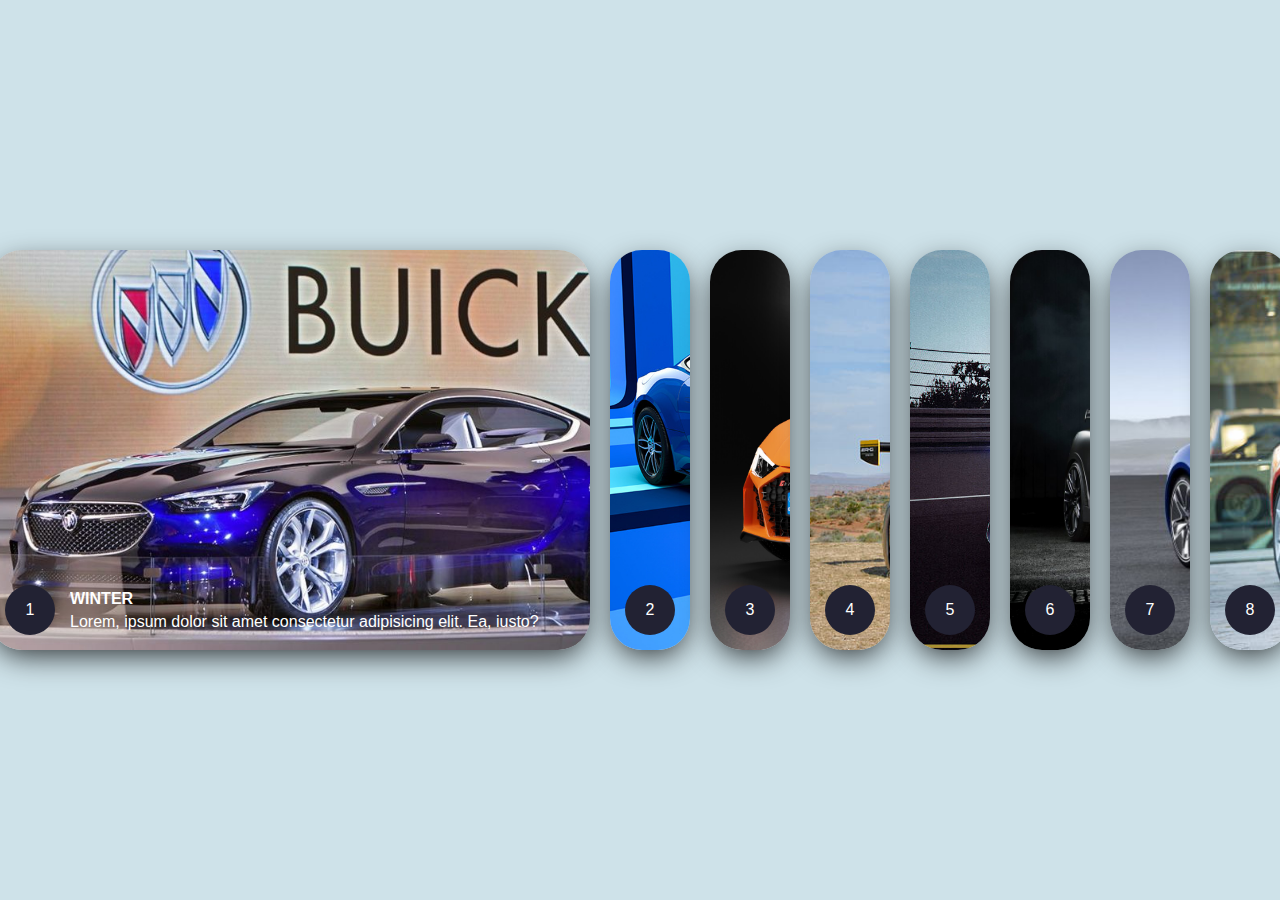
<file: New folder/slider.html>
<!DOCTYPE html>
<html lang="en">
<head>
    <meta charset="UTF-8">
    <meta name="viewport" content="width=device-width, initial-scale=1.0">
    <title>Document</title>
    <link rel="stylesheet" href="style-1.css">
</head>
<body>
    <div class="wrapper">
        <div class="container">

            <input type="radio" name="slide" id="c1" checked>
            <label for="c1" class="card">
                <div class="row">
                    <div class="icon">1</div>
                    <div class="description">
                        <h4>Winter</h4>
                        <p>Lorem, ipsum dolor sit amet consectetur adipisicing elit. Ea, iusto?</p>
                    </div>
                </div>
            </label>

            <input type="radio" name="slide" id="c2">
            <label for="c2" class="card">
                <div class="row">
                    <div class="icon">2</div>
                    <div class="description">
                        <h4>Digital</h4>
                        <p>Lorem, ipsum dolor sit amet consectetur adipisicing elit. Ea, iusto?</p>
                    </div>
                </div>
            </label>

            <input type="radio" name="slide" id="c3">
            <label for="c3" class="card">
                <div class="row">
                    <div class="icon">3</div>
                    <div class="description">
                        <h4>Soldier</h4>
                        <p>Lorem, ipsum dolor sit amet consectetur adipisicing elit. Ea, iusto?</p>
                    </div>
                </div>
            </label>

            <input type="radio" name="slide" id="c4">
            <label for="c4" class="card">
                <div class="row">
                    <div class="icon">4</div>
                    <div class="description">
                        <h4>Hello</h4>
                        <p>Lorem, ipsum dolor sit amet consectetur adipisicing elit. Ea, iusto?</p>
                    </div>
                </div>
            </label>

            <input type="radio" name="slide" id="c5">
            <label for="c5" class="card">
                <div class="row">
                    <div class="icon">5</div>
                    <div class="description">
                        <h4>Hello</h4>
                        <p>Lorem, ipsum dolor sit amet consectetur adipisicing elit. Ea, iusto?</p>
                    </div>
                </div>
            </label>

            <input type="radio" name="slide" id="c6">
            <label for="c6" class="card">
                <div class="row">
                    <div class="icon">6</div>
                    <div class="description">
                        <h4>Hello</h4>
                        <p>Lorem, ipsum dolor sit amet consectetur adipisicing elit. Ea, iusto?</p>
                    </div>
                </div>
            </label>

            <input type="radio" name="slide" id="c7">
            <label for="c7" class="card">
                <div class="row">
                    <div class="icon">7</div>
                    <div class="description">
                        <h4>Hello</h4>
                        <p>Lorem, ipsum dolor sit amet consectetur adipisicing elit. Ea, iusto?</p>
                    </div>
                </div>
            </label>

            <input type="radio" name="slide" id="c8">
            <label for="c8" class="card">
                <div class="row">
                    <div class="icon">8</div>
                    <div class="description">
                        <h4>Hello</h4>
                        <p>Lorem, ipsum dolor sit amet consectetur adipisicing elit. Ea, iusto?</p>
                    </div>
                </div>
            </label>


        </div>
    </div>
</body>
</html>
</file>
<file: New folder/style-1.css>
/* General styles (for larger screens) */
* {
    box-sizing: border-box;
    margin: 0;
    padding: 0;
    font-family: Arial, Helvetica, sans-serif;
}

body {
    background-color: rgba(63, 140, 168, 0.253);
}

.wrapper {
    width: 100%;
    height: 100vh;
    display: flex;
    align-items: center;
    justify-content: center;
}

.container {
    height: 400px;
    display: flex;
    flex-wrap: nowrap;
    justify-content: start;
}

.card {
    width: 80px;
    border-radius: .75rem;
    background-size: cover;
    cursor: pointer;
    overflow: hidden;
    border-radius: 2rem;
    margin: 0 10px;
    display: flex;
    align-items: flex-end;
    transition: .6s cubic-bezier(.28,-0.03,0,.99);
    box-shadow: 0px 10px 30px -5px rgba(0,0,0,0.8);
}

.card > .row {
    color: white;
    display: flex;
    flex-wrap: nowrap;
}

.card > .row > .icon {
    background: #223;
    color: white;
    border-radius: 50%;
    width: 50px;
    display: flex;
    justify-content: center;
    align-items: center;
    margin: 15px;
}

.card > .row > .description {
    display: flex;
    justify-content: center;
    flex-direction: column;
    overflow: hidden;
    height: 80px;
    width: 520px;
    opacity: 0;
    transform: translateY(30px);
    transition-delay: .3s;
    transition: all .3s ease;
}

.description p {
    color: white;
    padding-top: 5px;
}

.description h4 {
    text-transform: uppercase;
}

input {
    display: none;
}

input:checked + label {
    width: 600px;
}

input:checked + label .description {
    opacity: 1 !important;
    transform: translateY(0) !important;
}

.card[for="c1"] {
    background-image: url(Buick-Avista-880x503.jpg);
}

.card[for="c2"] {
    background-image: url(2.jpg);   
}

.card[for="c3"] {
    background-image: url(3.jpg);
}

.card[for="c4"] {
    background-image: url(4.jpg);
}

.card[for="c5"] {
    background-image: url(5.jpg);
}

.card[for="c6"] {
    background-image: url(6.jpg);
}

.card[for="c7"] {
    background-image: url(7.jpg);
}

.card[for="c8"] {
    background-image: url(8.jpg);
}

/* Media Queries for responsiveness */
@media (max-width: 1200px) {
    .card {
        width: 70px;
    }
    input:checked + label {
        width: 500px;
    }
    .card > .row > .description {
        width: 400px;
    }
}

@media (max-width: 992px) {
    .container {
        flex-wrap: wrap;
        justify-content: center;
    }
    .card {
        width: 60px;
    }
    input:checked + label {
        width: 400px;
    }
    .card > .row > .description {
        width: 300px;
    }
}

@media (max-width: 768px) {
    .container {
        flex-direction: column;
        align-items: center;
        height: auto;
    }
    .card {
        width: 100%;
        margin: 10px 0;
    }
    input:checked + label {
        width: 100%;
    }
    .card > .row {
        flex-direction: column;
        align-items: center;
    }
    .card > .row > .icon {
        margin-bottom: 10px;
    }
    .card > .row > .description {
        width: 100%;
        text-align: center;
    }
}

@media (max-width: 576px) {
    .card {
        width: 100%;
    }
    input:checked + label {
        width: 100%;
    }
    .card > .row > .description {
        width: 100%;
    }
    .card > .row > .icon {
        width: 30px;
        height: 30px;
    }
}

/* Additional Media Queries for smaller devices */
@media (max-width: 480px) {
    .card {
        width: 100%;
        margin: 5px 0;
    }
    input:checked + label {
        width: 100%;
    }
    .card > .row > .description {
        width: 100%;
    }
    .card > .row > .icon {
        width: 25px;
        height: 25px;
    }
}

@media (max-width: 360px) {
    .card {
        width: 100%;
        margin: 5px 0;
    }
    input:checked + label {
        width: 100%;
    }
    .card > .row > .description {
        width: 100%;
    }
    .card > .row > .icon {
        width: 20px;
        height: 20px;
    }
}
</file>
